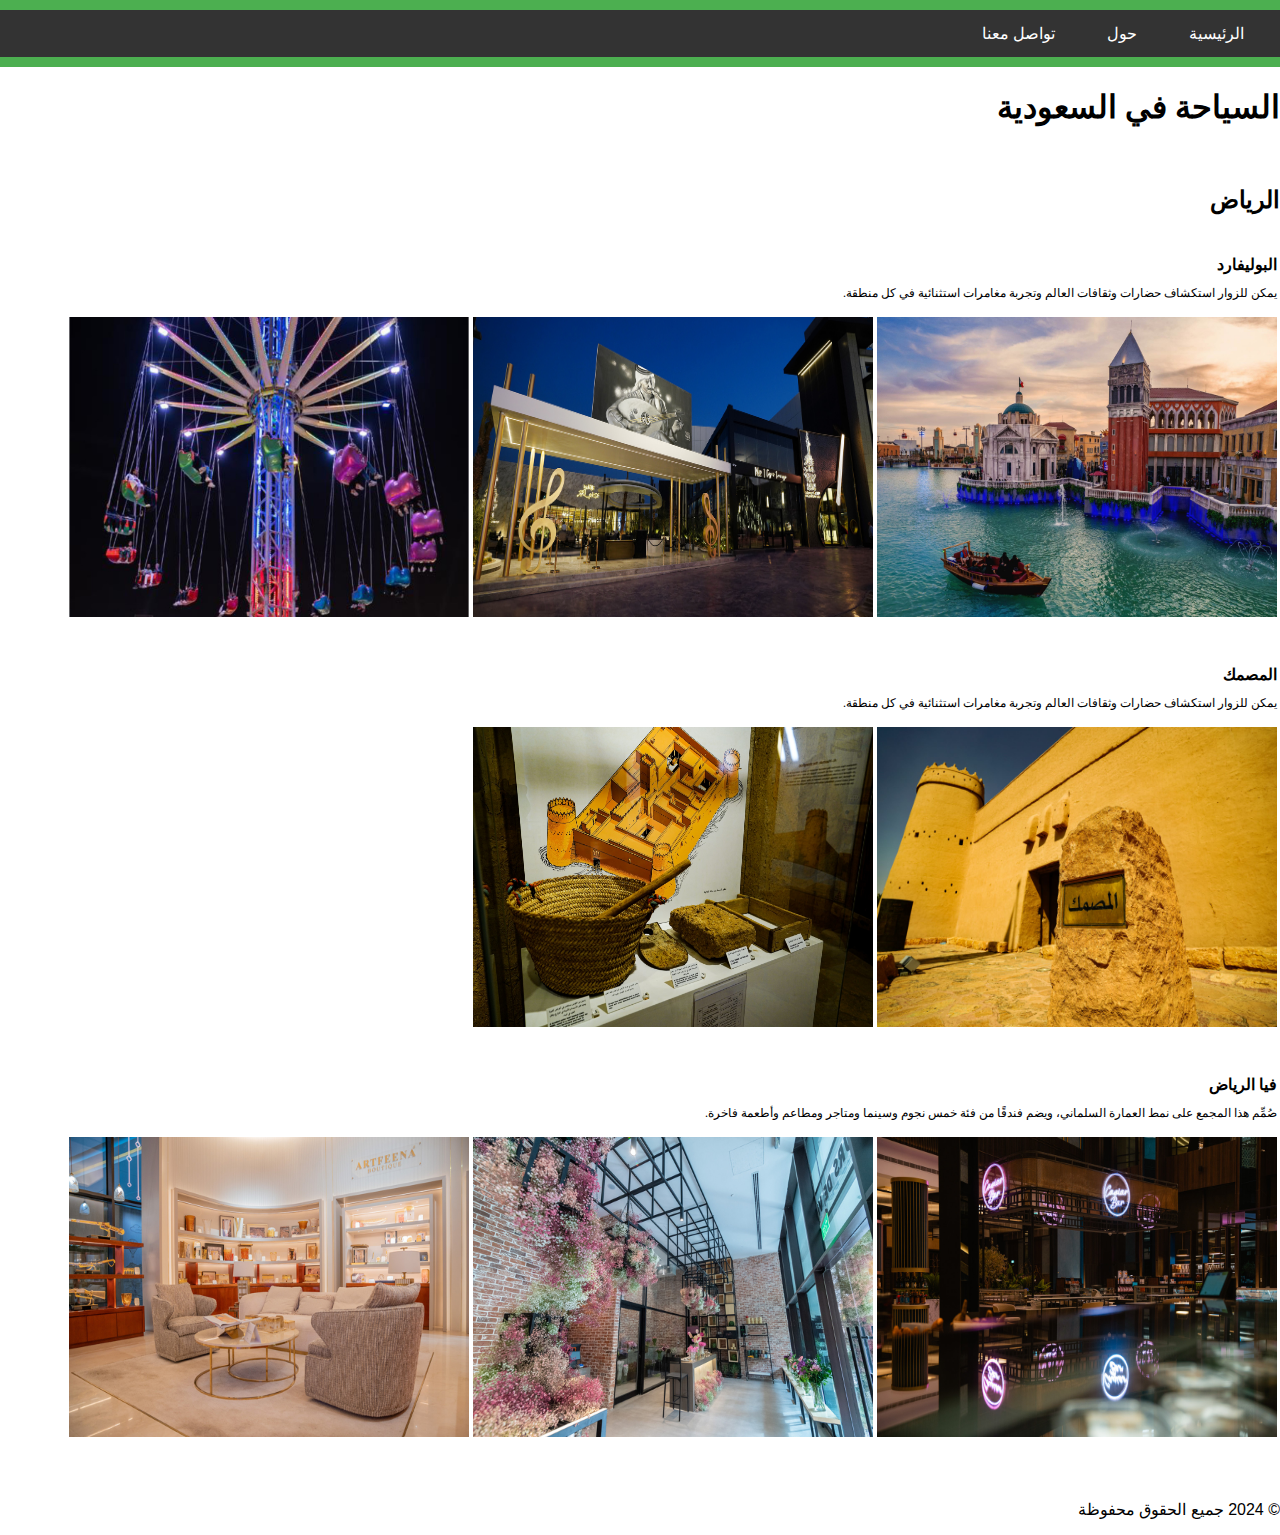
<file: index.html>
﻿
<!DOCTYPE html>
<html lang="ar">
<head>
    <meta charset="UTF-8">
    <title>الرئيسية</title>
    <style>
        body {
            font-family: Arial, sans-serif;
            direction: rtl;
            text-align: right;
            margin: 0;
            padding: 0;
        }

        header {
            background-color: #4CAF50;
            padding: 10px 0;
        }

        nav ul {
            list-style-type: none;
            margin: 0;
            padding: 0;
            overflow: hidden;
            background-color: #333;
        }

            nav ul li {
                float: right;
                margin-right: 20px;
            }

                nav ul li a {
                    display: block;
                    color: white;
                    text-align: center;
                    padding: 14px 16px;
                    text-decoration: none;
                }

                    nav ul li a:hover {
                        background-color: #111;
                    }
    </style>
</head>
<body>
    <header>
        <nav>
            <ul>
                <li><a href="ToursimSaudi.html">الرئيسية</a></li>
                <li><a href="about.html">حول</a></li>
                <li><a href="contact.html">تواصل معنا</a></li>
            </ul>
        </nav>
    </header>
    <main>
        <h1 style="font-family:Alexandria;">السياحة في السعودية</h1>
        <br />
        <h2 style="font-size:24px;font-family:Alexandria;">الرياض</h2>
        <br />
        <table>
            <tr>
                <td colspan="3">
                    <lable style="font-size:16px;font-family:Alexandria; font-weight:bold;">البوليفارد</lable>
                    <br />
                    <p style="font-size:12px;font-family:Alexandria;">
                        يمكن للزوار استكشاف حضارات وثقافات العالم وتجربة مغامرات استثنائية في كل منطقة.
                    </p>
                </td>
            </tr>
            <tr style="margin-inline:30px;">
                <td>
                    <img height="300" width="400" src="images\blvd-world1.jpg" alt="البندقية">
                </td>
                <td>
                    <img height="300" width="400" src="images\boulevard-riyadh-city.jpg" alt="الفعاليات">
                </td>
                <td>
                    <img height="300" width="400" src="images\blvd-pipber-around-the-world.jpg" alt="العاب ترفيهية">
                </td>
            </tr>
            <tr><td colspan="3"><br /><br /></td></tr>
            <tr style="margin-block-end:100px;">
                <td colspan="3">
                    <lable style="font-size:16px;font-family:Alexandria; font-weight:bold;">المصمك</lable>
                    <br />
                    <p style="font-size:12px;font-family:Alexandria;">
                        يمكن للزوار استكشاف حضارات وثقافات العالم وتجربة مغامرات استثنائية في كل منطقة.
                    </p>
                </td>
            </tr>
            <tr>
                <td style="margin-block-end:30px;">
                    <img height="300" width="400" src="images\al-masmak-palace.jpg" alt="قصر المصمك">
                </td>
                <td style="margin-inline:10px;">
                    <img height="300" width="400" src="images\al-masmk.jpg" alt="المقتنيات القديمة">
                </td>
                <td style="margin-inline:10px;">
                </td>
            </tr>
            <tr><td colspan="3"><br /><br /></td></tr>
            <tr>
                <td colspan="3">
                    <lable style="font-size:16px;font-family:Alexandria; font-weight:bold;">فيا الرياض</lable>
                    <br />
                    <p style="font-size:12px;font-family:Alexandria;">
                        صُمِّم هذا المجمع على نمط العمارة السلماني، ويضم فندقًا من فئة خمس نجوم وسينما ومتاجر ومطاعم وأطعمة فاخرة.
                    </p>
                </td>
            </tr>
            <tr style="margin-bottom:100px;">
                <td style="margin-block-end:30px;">
                    <img height="300" width="400" src="images\MOO09359.jpg" alt="">
                </td>
                <td style="margin-inline:10px;">
                    <img height="300" width="400" src="images\_NAS3281.jpg" alt="">
                </td>
                <td style="margin-inline:10px;">
                    <img height="300" width="400" src="images\DSC_0442.jpg" alt="">
                </td>
            </tr>
            <tr><td colspan="3"><br /><br /></td></tr>
        </table>
        
    </main>
    <footer>
        <p>© 2024 جميع الحقوق محفوظة</p>
    </footer>
</body>
</html>
</file>
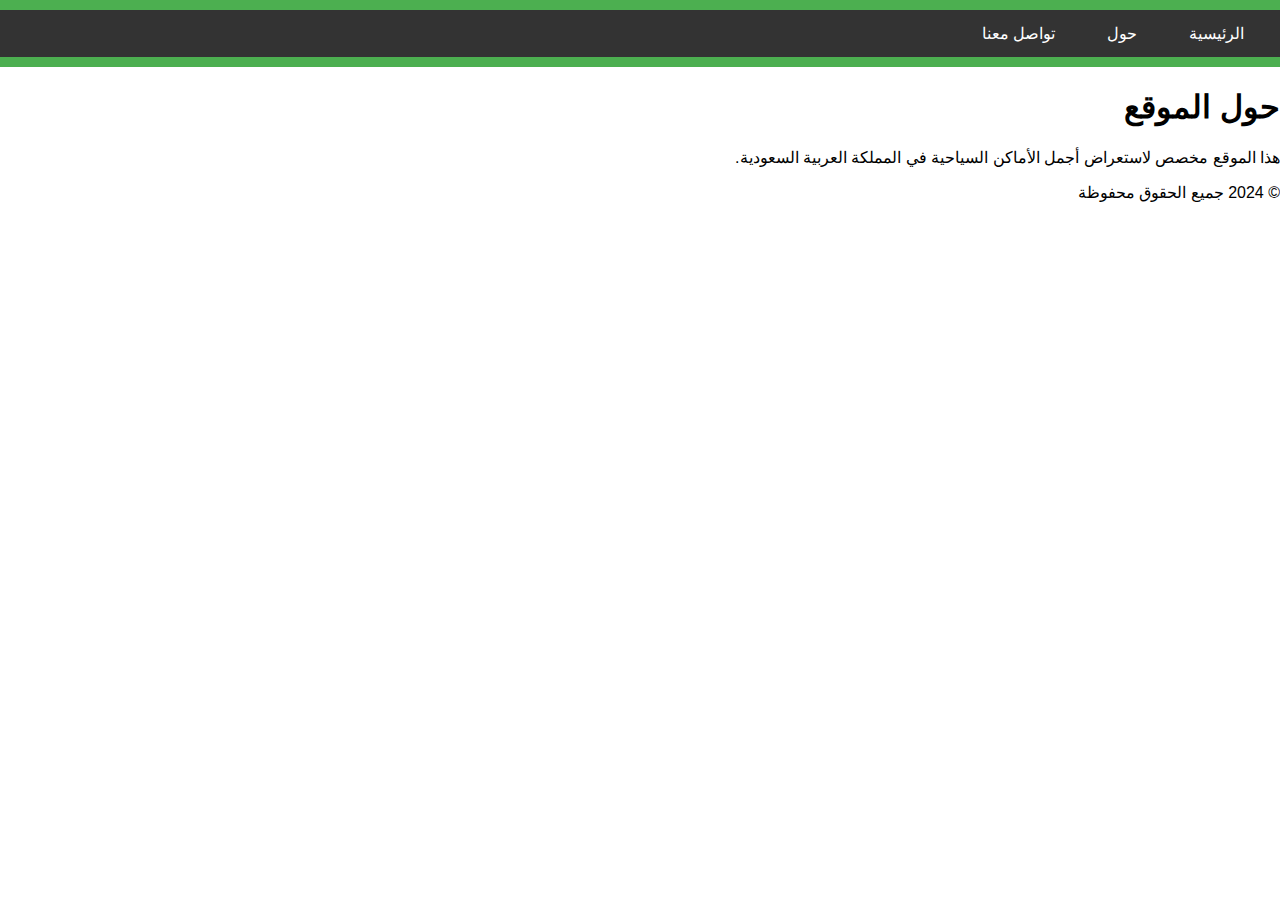
<file: about.html>
﻿<!DOCTYPE html>
<html lang="ar">
<head>
    <meta charset="UTF-8">
    <meta name="viewport" content="width=device-width, initial-scale=1.0">
    <title>حول الموقع</title>
    <link rel="stylesheet" href="styles.css">
</head>
<body>
    <header>
        <nav>
            <ul>
                <li><a href="index.html">الرئيسية</a></li>
                <li><a href="about.html">حول</a></li>
                <li><a href="contact.html">تواصل معنا</a></li>
            </ul>
        </nav>
    </header>
    <main>
        <h1>حول الموقع</h1>
        <p>هذا الموقع مخصص لاستعراض أجمل الأماكن السياحية في المملكة العربية السعودية.</p>
    </main>
    <footer>
        <p>© 2024 جميع الحقوق محفوظة</p>
    </footer>
</body>
</html>
</file>
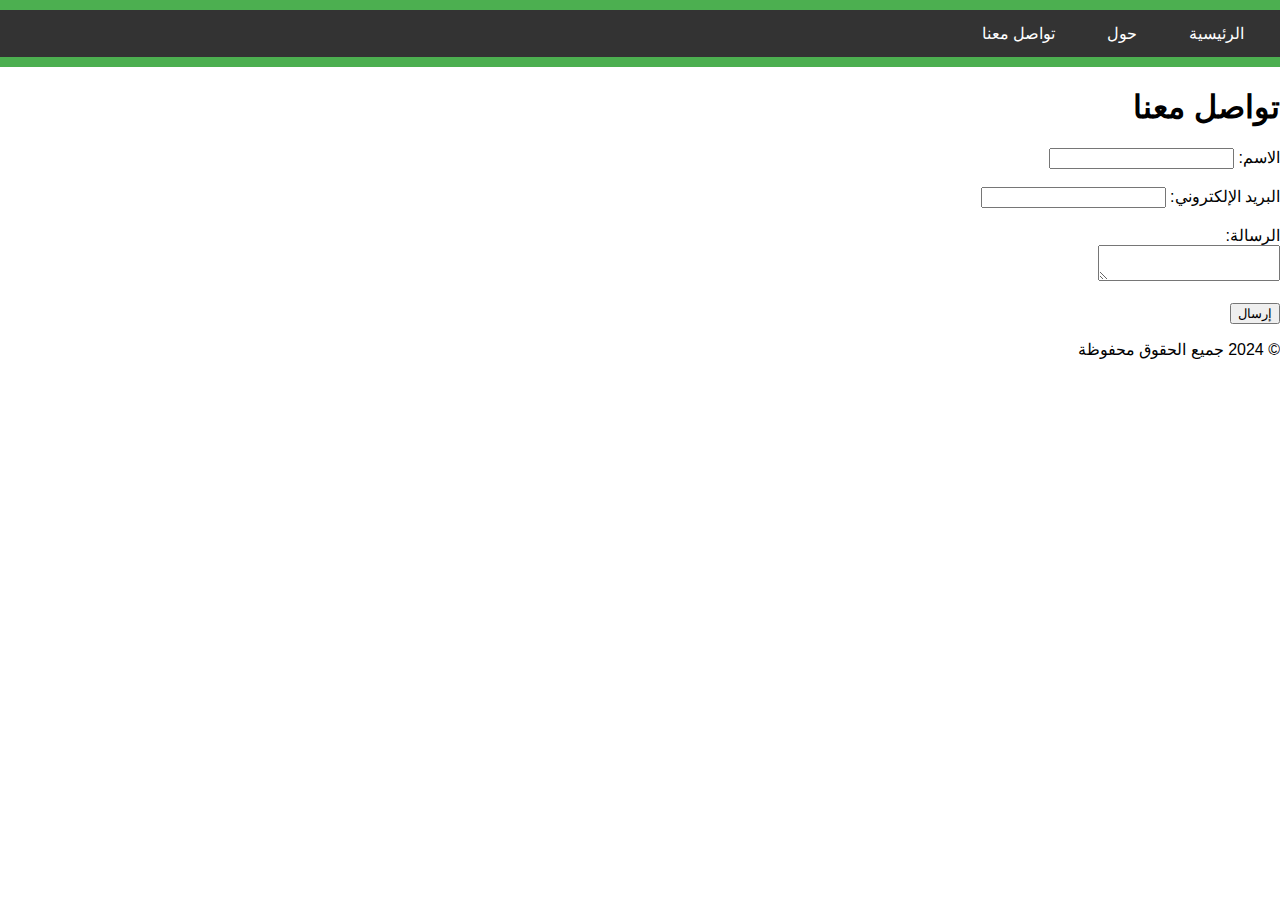
<file: contact.html>
﻿
<!DOCTYPE html>
<html lang="ar">
<head>
    <meta charset="UTF-8">
    <title>تواصل معنا</title>
    <link rel="stylesheet" href="styles.css">
</head>
<body>
    <header>
        <nav>
            <ul>
                <li><a href="index.html">الرئيسية</a></li>
                <li><a href="about.html">حول</a></li>
                <li><a href="contact.html">تواصل معنا</a></li>
            </ul>
        </nav>
    </header>
    <main>
        <h1>تواصل معنا</h1>
        <form>
            <label for="name">الاسم:</label>
            <input type="text" id="name" name="name"><br><br>
            <label for="email">البريد الإلكتروني:</label>
            <input type="email" id="email" name="email"><br><br>
            <label for="message">الرسالة:</label><br>
            <textarea id="message" name="message"></textarea><br><br>
            <input type="submit" value="إرسال">
        </form>
    </main>
    <footer>
        <p>© 2024 جميع الحقوق محفوظة</p>
    </footer>
</body>
</html>
</file>
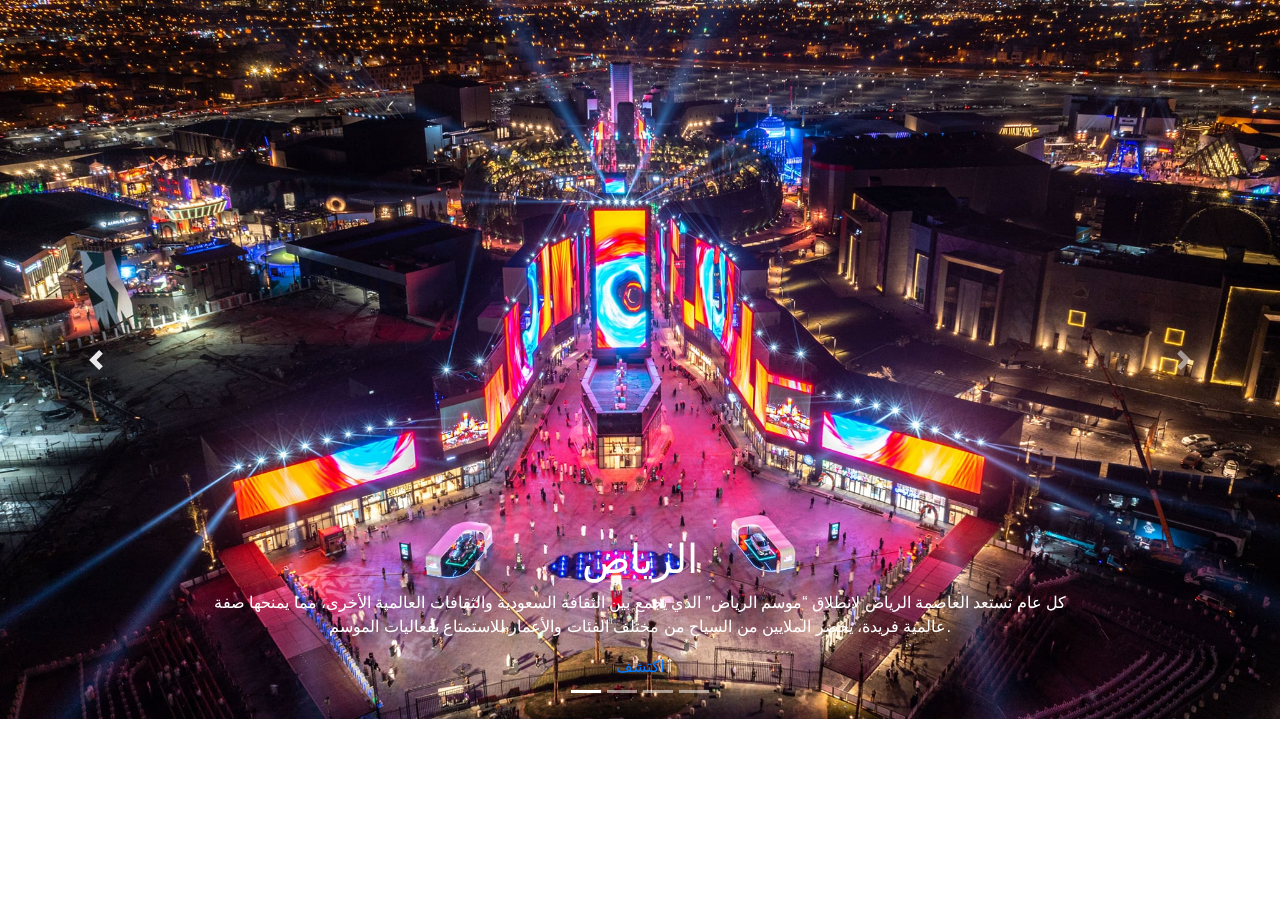
<file: ToursimSaudi.html>
﻿<!doctype html>
<html lang="en">
<head>
    <!-- Required meta tags -->
    <meta charset="utf-8">
    <meta name="viewport" content="width=device-width, initial-scale=1, shrink-to-fit=no">

    <!-- Bootstrap CSS -->
    <link rel="stylesheet" href="https://cdn.jsdelivr.net/npm/bootstrap@4.0.0/dist/css/bootstrap.min.css" integrity="sha384-Gn5384xqQ1aoWXA+058RXPxPg6fy4IWvTNh0E263XmFcJlSAwiGgFAW/dAiS6JXm" crossorigin="anonymous">

    <title>السياحة في السعودية</title>
</head>
<body>

    <!-- Optional JavaScript -->
    <!-- jQuery first, then Popper.js, then Bootstrap JS -->
    <script src="https://code.jquery.com/jquery-3.2.1.slim.min.js" integrity="sha384-KJ3o2DKtIkvYIK3UENzmM7KCkRr/rE9/Qpg6aAZGJwFDMVNA/GpGFF93hXpG5KkN" crossorigin="anonymous"></script>
    <script src="https://cdn.jsdelivr.net/npm/popper.js@1.12.9/dist/umd/popper.min.js" integrity="sha384-ApNbgh9B+Y1QKtv3Rn7W3mgPxhU9K/ScQsAP7hUibX39j7fakFPskvXusvfa0b4Q" crossorigin="anonymous"></script>
    <script src="https://cdn.jsdelivr.net/npm/bootstrap@4.0.0/dist/js/bootstrap.min.js" integrity="sha384-JZR6Spejh4U02d8jOt6vLEHfe/JQGiRRSQQxSfFWpi1MquVdAyjUar5+76PVCmYl" crossorigin="anonymous"></script>

    <div id="carouselExampleIndicators" class="carousel slide" data-ride="carousel">
        <ol class="carousel-indicators">
            <li data-target="#carouselExampleIndicators" data-slide-to="0" class="active"></li>
            <li data-target="#carouselExampleIndicators" data-slide-to="1"></li>
            <li data-target="#carouselExampleIndicators" data-slide-to="2"></li>
            <li data-target="#carouselExampleIndicators" data-slide-to="3"></li>
        </ol>
        <div class="carousel-inner">
            <div class="carousel-item active">
                <img class="d-block w-100" src="images\riyadh_n.jpg" alt="الرياض">
                <div class="carousel-caption d-none d-md-block">
                    <h1>الرياض</h1>
                    <p>كل عام تستعد العاصمة الرياض لانطلاق “موسم الرياض” الذي يجمع بين الثقافة السعودية والثقافات العالمية الأخرى، مما يمنحها صفة عالمية فريدة، يحضر الملايين من السياح من مختلف الفئات والأعمار للاستمتاع بفعاليات الموسم.</p>
                    <a href="index.html" style="font-family:Alexandria;">اكتشف</a>
                </div>
            </div>
            <div class="carousel-item">
                <img class="d-block w-100" src="images\Jeddah.jpg" alt="جدة">
                <div class="carousel-caption d-none d-md-block">
                    <h1>جدة</h1>
                    <p>بدءًا بمدن الملاهي الفسيحة، مرورًا بلذة مهرجانات الأطعمة، وصولًا إلى صالات التزلج الحديثة، تنتظرك تجارب كثيرة ومتنوعة، باعثة على السرور في مدينة جدة، حيث تثري لحظاتك مع الأصدقاء والعائلة، بقضاء أوقات ملؤها بهجة التجمّع ومتعة اللعب.</p>
                </div>
            </div>
            <div class="carousel-item">
                <img class="d-block w-100" src="images\alula2.jpg" alt="العلا">
                <div class="carousel-caption d-none d-md-block">
                    <h1>العلا</h1>
                    <p>يزخر تاريخ العلا بالعديد من الثقافات الإنسانية التي ازدهرت بفضل خيراتها، وأبدعت ببناء الحضارات على أرضها منذ آلاف السنين. وتتميّز بيئتها بالتنوّع الجيولوجي المذهل من تكوينات صخرية مذهلة بين الوديان الصحراوية، وعجائب طبيعية شامخة فوق الكثبان الرملية.</p>
                </div>
            </div>
            <div class="carousel-item">
                <img class="d-block w-100" src="images\place_in_abha.jpg" alt="أبها">
                <div class="carousel-caption d-none d-md-block">
                    <h1>أبها</h1>
                    <p>أبها سميت بالمدينة الضبابية وتحتوي على كنوز طبيعية مهيبة. يفضلونها العديد من محبي السفر الدوليين والمحليين لاعتدال مناخها وجمال طبيعتها التي يمكن تأملها في ممشى الضباب والطبيعة الخضراء في جبل السروات.</p>
                </div>
            </div>
        </div>
        <a class="carousel-control-prev" href="#carouselExampleIndicators" role="button" data-slide="prev">
            <span class="carousel-control-prev-icon" aria-hidden="true"></span>
            <span class="sr-only">Previous</span>
        </a>
        <a class="carousel-control-next" href="#carouselExampleIndicators" role="button" data-slide="next">
            <span class="carousel-control-next-icon" aria-hidden="true"></span>
            <span class="sr-only">Next</span>
        </a>
    </div>
</body>
</html>
</file>
<file: styles.css>
﻿body {
    font-family: Arial, sans-serif;
    direction: rtl;
    text-align: right;
    margin: 0;
    padding: 0;
}

header {
    background-color: #4CAF50;
    padding: 10px 0;
}

nav ul {
    list-style-type: none;
    margin: 0;
    padding: 0;
    overflow: hidden;
    background-color: #333;
}

    nav ul li {
        float: right;
        margin-right: 20px;
    }

        nav ul li a {
            display: block;
            color: white;
            text-align: center;
            padding: 14px 16px;
            text-decoration: none;
        }

            nav ul li a:hover {
                background-color: #111;
            }
</file>
